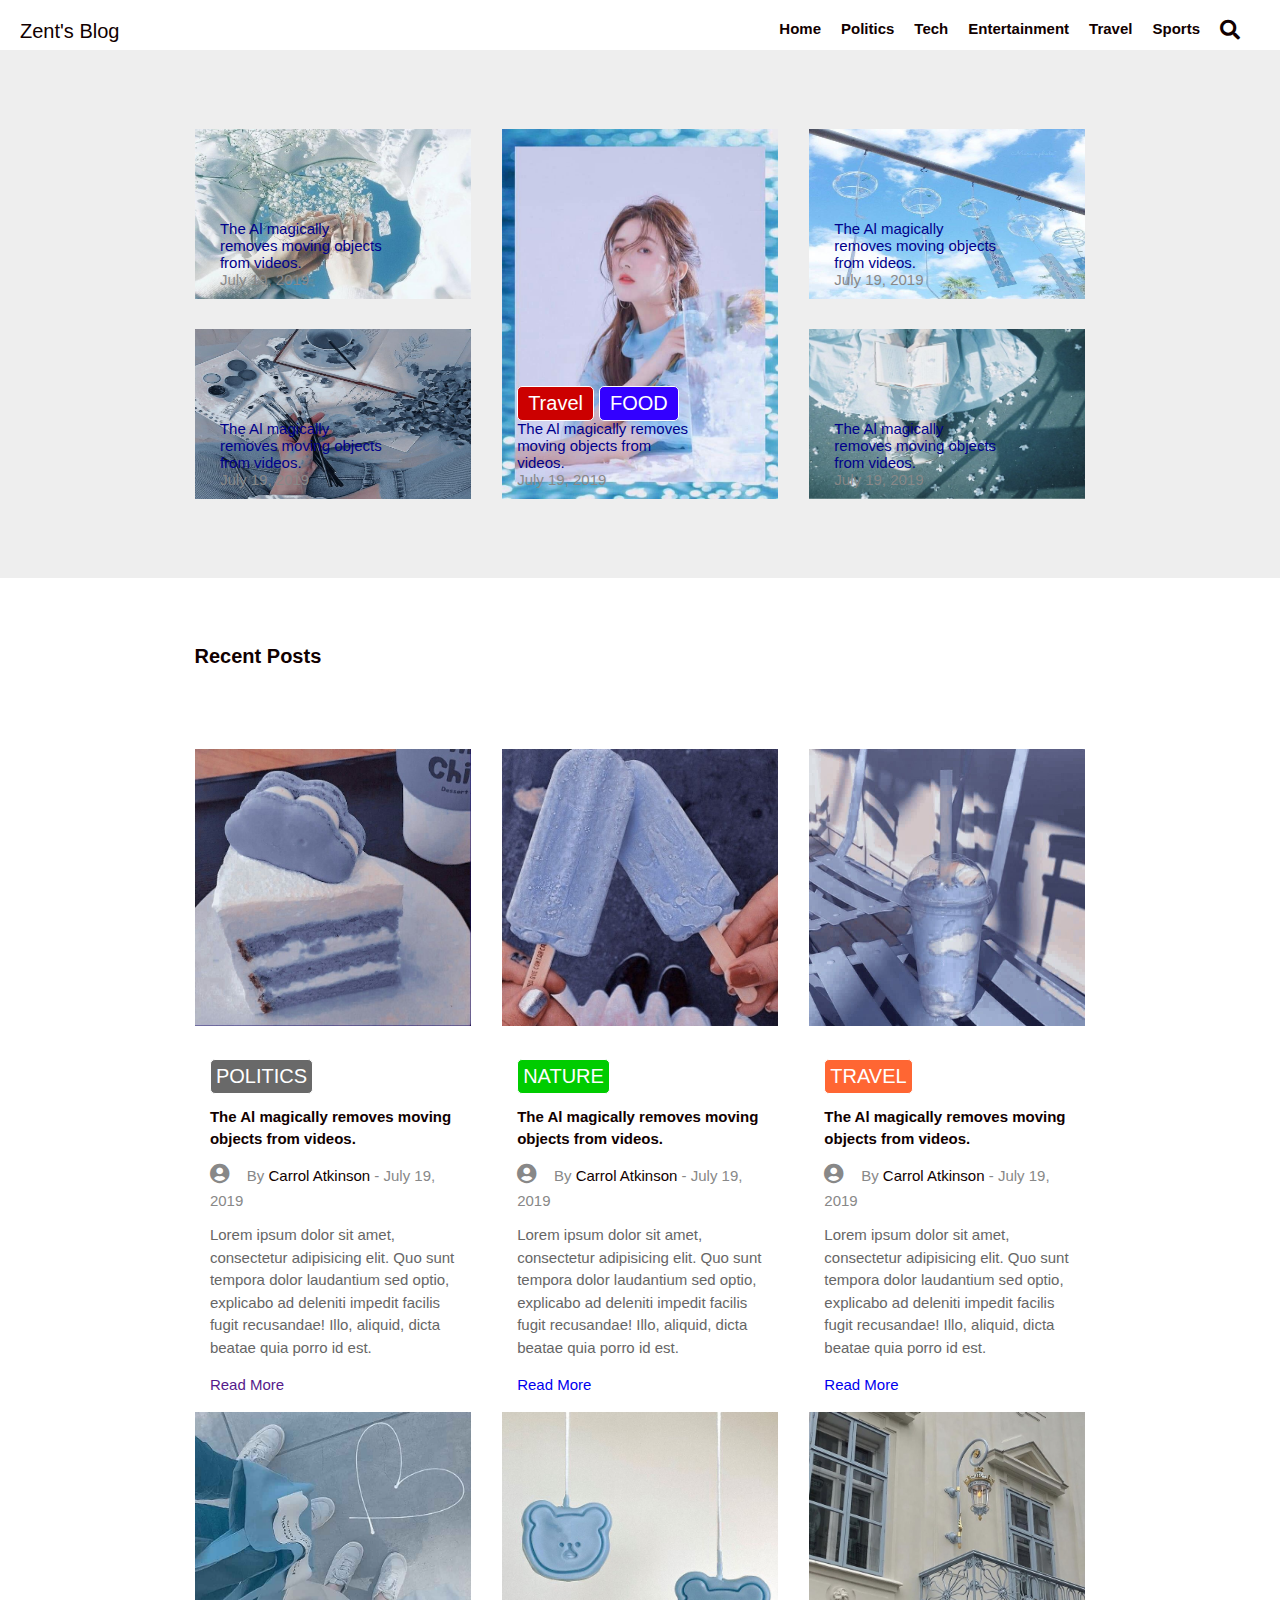
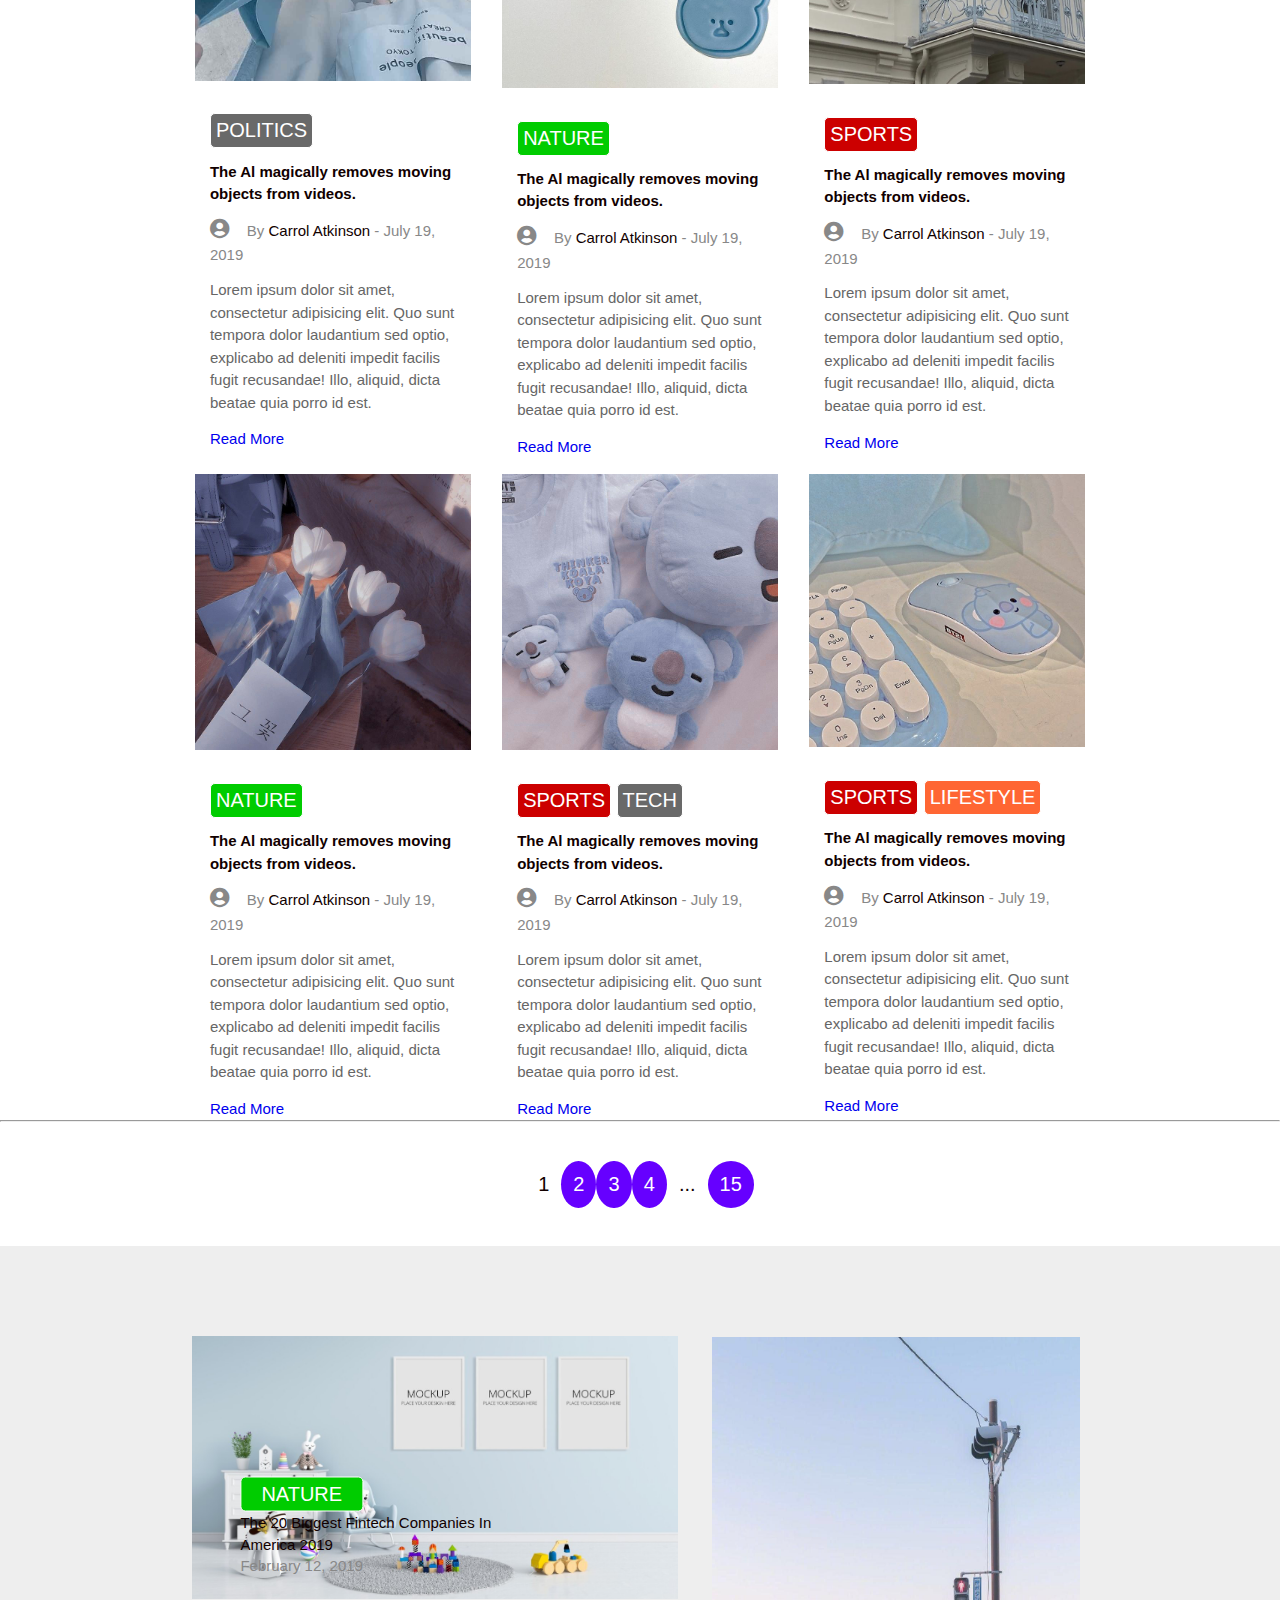
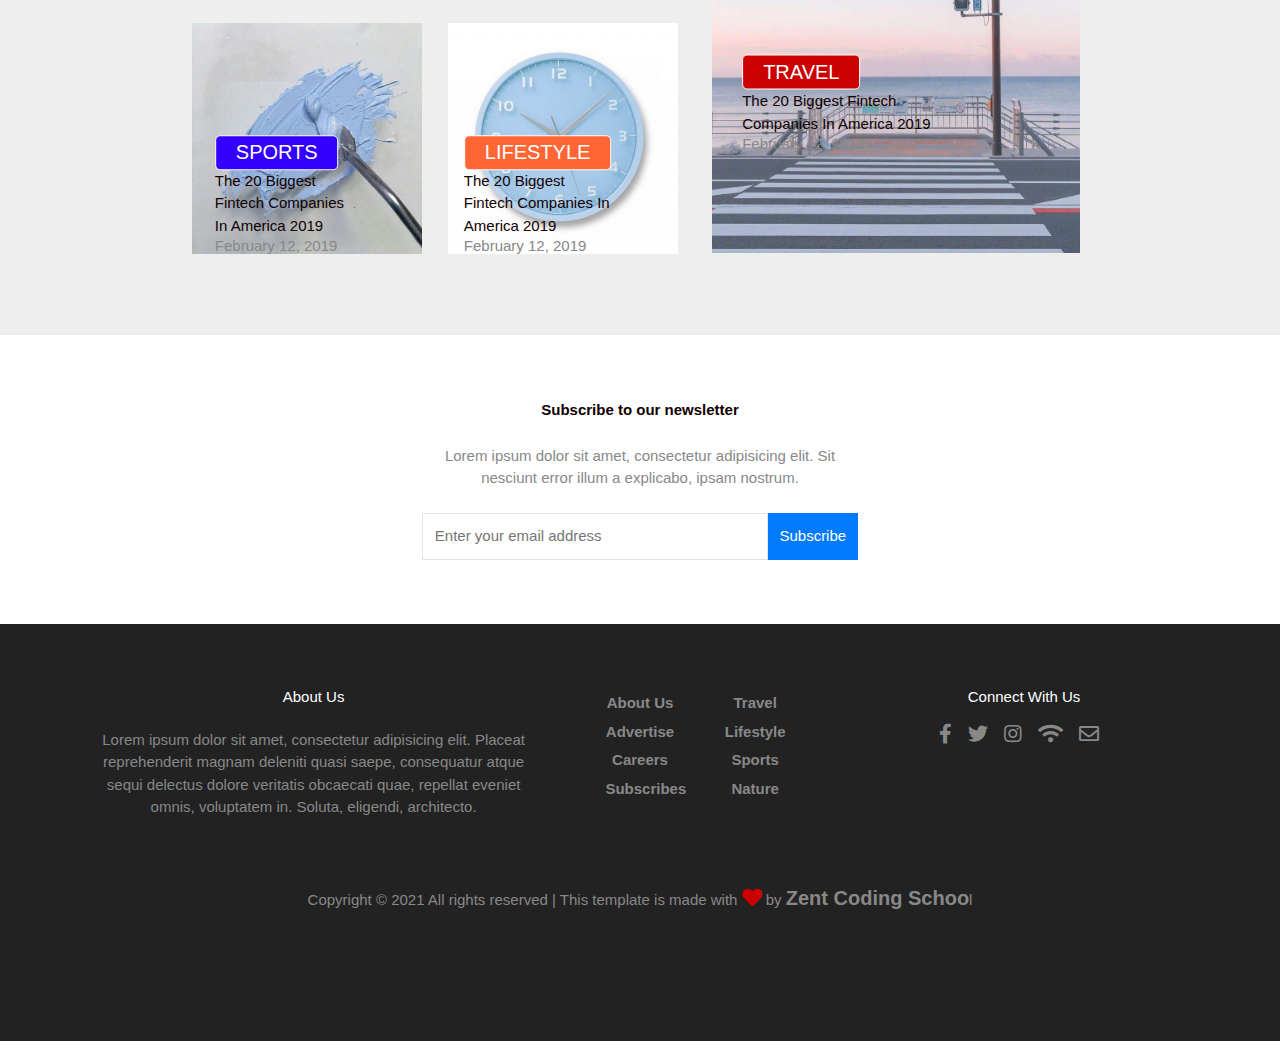
<file: BT7.1/index.html>
<!DOCTYPE html>
<html lang="en">

<head>
    <meta charset="UTF-8">
    <meta name="viewport" content="width=device-width, initial-scale=1.0">
    <title>Document</title>
    <link rel="stylesheet" href="style.css">
    <link rel="stylesheet" href="css/all.css">
</head>

<body>
    <div id="content">
        <!-- header -->
        <div class="header">
            <div class="left_header">
                <h3>Zent's Blog</h3>
            </div>
            <div class="right_header">
                <i class="icon_menu fas fa-bars"></i>
                <ul>
                    <li>Home</li>
                    <li>Politics</li>
                    <li>Tech</li>
                    <li>Entertainment</li>
                    <li>Travel</li>
                    <li>Sports</li>
                    <li>
                        <i class="fas fa-search"></i>
                    </li>
                </ul>
            </div>
        </div>
        <div class="body">
            <div class="bg_top_body">
                <div class="top_body">
                    <div class="out_top">
                        <div class="item_out">
                            <img src="img/header/anh1.png" alt="">
                            <div class="text_overlay">
                                <p class="text_white">The Al magically removes moving objects from videos.</p>
                                <p class="text_time">July 19, 2019</p>
                            </div>

                        </div>
                        <div class="item_out">
                            <img src="img/header/anh2.png" alt="">
                            <div class="text_overlay">
                                <p class="text_white">The Al magically removes moving objects from videos.</p>
                                <p class="text_time">July 19, 2019</p>
                            </div>
                        </div>
                    </div>
                    <div class="in_top">
                        <img src="img/header/anh3.png" alt="">
                        <div class="in_overlay">
                            <div class="button_top">
                                <button class="red">Travel</button>
                                <button class="blue">FOOD</button>

                            </div>
                            <div class="">
                                <p class="text_white">The Al magically removes moving objects from videos.</p>
                                <p class="text_time">July 19, 2019</p>
                            </div>
                        </div>
                    </div>
                    <div class="out_top">
                        <div class="item_out">
                            <img src="img/header/anh4.png" alt="">
                            <div class="text_overlay">
                                <p class="text_white">The Al magically removes moving objects from videos.</p>
                                <p class="text_time">July 19, 2019</p>
                            </div>

                        </div>
                        <div class="item_out">
                            <img src="img/header/anh5.png" alt="">
                            <div class="text_overlay">
                                <p class="text_white">The Al magically removes moving objects from videos.</p>
                                <p class="text_time">July 19, 2019</p>
                            </div>
                        </div>
                    </div>
                </div>
            </div>
            <!-- main-body -->
            <div class="main_body">
                <h2>Recent Posts</h2>
                <div class="main_main">
                    <div class="item_main">
                        <div class="items_item">
                            <img src="img/body/anh1.png" alt="">
                            <div class="text_item">
                                <button class="gray">POLITICS</button>
                                <p class="text_title_main line_height">The Al magically removes moving objects from videos.</p>
                                <div class="user">
                                    <i class="fas fa-user-circle"></i>
                                    <span class="line_height">By <b class="line_height">Carrol Atkinson</b> - July 19, 2019</span>
                                </div>
                                <p class="text_note line_height">
                                    Lorem ipsum dolor sit amet, consectetur adipisicing elit.
                                    Quo sunt tempora dolor laudantium sed optio, explicabo ad deleniti
                                    impedit facilis fugit recusandae! Illo, aliquid, dicta beatae quia porro id est.
                                </p>
                                <p><a href="" class="line_height">Read More</a></p>
                            </div>
                        </div>

                        <div class="items_item">
                            <img src="img/body/anh2.png" alt="">
                            <div class="text_item">
                                <button class="green">NATURE</button>
                                <p class="text_title_main line_height ">The Al magically removes moving objects from videos.</p>
                                <div class="user">
                                    <i class="fas fa-user-circle"></i>
                                    <span class="line_height">By <b class="line_height">Carrol Atkinson</b> - July 19, 2019</span>
                                </div>
                                <p class="text_note line_height">
                                    Lorem ipsum dolor sit amet, consectetur adipisicing elit.
                                    Quo sunt tempora dolor laudantium sed optio, explicabo ad deleniti
                                    impedit facilis fugit recusandae! Illo, aliquid, dicta beatae quia porro id est.
                                </p>
                                <p><a href="#" class="line_height">Read More</a></p>
                            </div>
                        </div>

                        <div class="items_item">
                            <img src="img/body/anh3.png" alt="">
                            <div class="text_item">
                                <button class="oranger">TRAVEL</button>
                                <p class="text_title_main line_height">The Al magically removes moving objects from videos.</p>
                                <div class="user">
                                    <i class="fas fa-user-circle"></i>
                                    <span class="line_height">By <b class="line_height">Carrol Atkinson</b> - July 19, 2019</span>
                                </div>
                                <p class="text_note line_height">
                                    Lorem ipsum dolor sit amet, consectetur adipisicing elit.
                                    Quo sunt tempora dolor laudantium sed optio, explicabo ad deleniti
                                    impedit facilis fugit recusandae! Illo, aliquid, dicta beatae quia porro id est.
                                </p>
                                <p><a href="#" class="line_height">Read More</a></p>
                            </div>
                        </div>
                    </div>
                    <div class="item_main">
                        <div class="items_item">
                            <img src="img/body/anh4.png" alt="">
                            <div class="text_item">
                                <button class="gray">POLITICS</button>
                                <p class="text_title_main line_height">The Al magically removes moving objects from videos.</p>
                                <div class="user">
                                    <i class="fas fa-user-circle"></i>
                                    <span class="line_height">By <b class="line_height">Carrol Atkinson</b> - July 19, 2019</span>
                                </div>
                                <p class="text_note line_height">
                                    Lorem ipsum dolor sit amet, consectetur adipisicing elit.
                                    Quo sunt tempora dolor laudantium sed optio, explicabo ad deleniti
                                    impedit facilis fugit recusandae! Illo, aliquid, dicta beatae quia porro id est.
                                </p>
                                <p><a href="#" class="line_height">Read More</a></p>
                            </div>
                        </div>

                        <div class="items_item">
                            <img src="img/body/anh5.png" alt="">
                            <div class="text_item">
                                <button class="green">NATURE</button>
                                <p class="text_title_main line_height">The Al magically removes moving objects from videos.</p>
                                <div class="user">
                                    <i class="fas fa-user-circle"></i>
                                    <span class="line_height">By <b class="line_height">Carrol Atkinson</b> - July 19, 2019</span>
                                </div>
                                <p class="text_note line_height">
                                    Lorem ipsum dolor sit amet, consectetur adipisicing elit.
                                    Quo sunt tempora dolor laudantium sed optio, explicabo ad deleniti
                                    impedit facilis fugit recusandae! Illo, aliquid, dicta beatae quia porro id est.
                                </p>
                                <p><a href="#" class="line_height">Read More</a></p>
                            </div>
                        </div>

                        <div class="items_item">
                            <img src="img/body/anh6.png" alt="">
                            <div class="text_item">
                                <button class="red">SPORTS</button>
                                <p class="text_title_main line_height">The Al magically removes moving objects from videos.</p>
                                <div class="user">
                                    <i class="fas fa-user-circle"></i>
                                    <span class="line_height">By <b class="line_height">Carrol Atkinson</b> - July 19, 2019</span>
                                </div>
                                <p class="text_note line_height">
                                    Lorem ipsum dolor sit amet, consectetur adipisicing elit.
                                    Quo sunt tempora dolor laudantium sed optio, explicabo ad deleniti
                                    impedit facilis fugit recusandae! Illo, aliquid, dicta beatae quia porro id est.
                                </p>
                                <p><a href="#" class="line_height">Read More</a></p>
                            </div>
                        </div>
                    </div>
                    <div class="item_main">
                        <div class="items_item">
                            <img src="img/body/anh7.png" alt="">
                            <div class="text_item">
                                <button class="green">NATURE</button>
                                <p class="text_title_main line_height">The Al magically removes moving objects from videos.</p>
                                <div class="user">
                                    <i class="fas fa-user-circle"></i>
                                    <span class="line_height">By <b class="line_height">Carrol Atkinson</b> - July 19, 2019</span>
                                </div>
                                <p class="text_note line_height">
                                    Lorem ipsum dolor sit amet, consectetur adipisicing elit.
                                    Quo sunt tempora dolor laudantium sed optio, explicabo ad deleniti
                                    impedit facilis fugit recusandae! Illo, aliquid, dicta beatae quia porro id est.
                                </p>
                                <p><a href="#" class="line_height">Read More</a></p>
                            </div>
                        </div>

                        <div class="items_item">
                            <img src="img/body/anh8.png" alt="">
                            <div class="text_item">
                                <button class="red">SPORTS</button>
                                <button class="gray">TECH</button>
                                <p class="text_title_main line_height">The Al magically removes moving objects from videos.</p>
                                <div class="user">
                                    <i class="fas fa-user-circle"></i>
                                    <span class="line_height">By <b class="line_height">Carrol Atkinson</b> - July 19, 2019</span>
                                </div>
                                <p class="text_note line_height">
                                    Lorem ipsum dolor sit amet, consectetur adipisicing elit.
                                    Quo sunt tempora dolor laudantium sed optio, explicabo ad deleniti
                                    impedit facilis fugit recusandae! Illo, aliquid, dicta beatae quia porro id est.
                                </p>
                                <p><a href="#" class="line_height">Read More</a></p>
                            </div>
                        </div>

                        <div class="items_item">
                            <img src="img/body/anh9.png" alt="">
                            <div class="text_item">
                                <button class="red">SPORTS</button>
                                <button class="oranger">LIFESTYLE</button>
                                <p class="text_title_main line_height">The Al magically removes moving objects from videos.</p>
                                <div class="user">
                                    <i class="fas fa-user-circle"></i>
                                    <span class="line_height">By <b class="line_height">Carrol Atkinson</b> - July 19, 2019</span>
                                </div>
                                <p class="text_note line_height">
                                    Lorem ipsum dolor sit amet, consectetur adipisicing elit.
                                    Quo sunt tempora dolor laudantium sed optio, explicabo ad deleniti
                                    impedit facilis fugit recusandae! Illo, aliquid, dicta beatae quia porro id est.
                                </p>
                                <p><a href="#" class="line_height">Read More</a></p>
                            </div>
                        </div>
                    </div>
                </div>
            </div>
            <hr>
            <!-- number -->
            <div class="number_main">
                <div class="number one_nb">1</div>
                <div class="number">2</div>
                <div class="number">3</div>
                <div class="number">4</div>
                <span>...</span>
                <div class="number">15</div>
            </div>
            <!-- bottom-body -->
            <div class="bottom_body">
                <div class="main_bottom">
                    <div class="left_bottom">
                        <div class="item_left_bt">
                            <img src="img/body/anh10.png" alt="">
                            <div class="text_overlay_bt">
                                <button class="one green">NATURE</button>
                                <div class="text_bt">
                                    <p class="text_white_bt  line_height">The 20 Biggest Fintech Companies In America 2019</p>
                                    <p class="text_time_bt">February 12, 2019</p>
                                </div>
                            </div>
                        </div>
                        <div class="item_left_bt_flex">
                            <div class="items_bt">
                                <img src="img/body/anh11.png" alt="">
                                <div class="text_overlay_bt">
                                    <button class="blue three ">SPORTS</button>
                                    <div class="text_bt">
                                        <p class="text_white_bt line_height">The 20 Biggest Fintech Companies In America 2019</p>
                                        <p class="text_time_bt">February 12, 2019</p>
                                    </div>
                                </div>
                            </div>
                            <div class="items_bt">
                                <img src="img/body/anh12.png" alt="">
                                <div class="text_overlay_bt">
                                    <button class="oranger four">LIFESTYLE</button>
                                    <div class="text_bt">
                                        <p class="text_white_bt line_height">The 20 Biggest Fintech Companies In America 2019</p>
                                        <p class="text_time_bt">February 12, 2019</p>
                                    </div>
                                </div>
                            </div>
                        </div>
                    </div>
                    <div class="right_bottom">
                        <img src="img/body/anh13.png" alt="">
                        <div class="text_overlay_bt">
                            <button class="red two">TRAVEL</button>
                            <div class="text_bt">
                                <p class="text_white_bt line_height">The 20 Biggest Fintech Companies In America 2019</p>
                                <p class="text_time_bt">February 12, 2019</p>
                            </div>
                        </div>
                    </div>
                </div>
            </div>

            <!-- bottom_text -->
            <div class="bottom_text">
                <p class="title_bt_tx line_height">Subscribe to our newsletter</p>
                <p class="text_bt_tx line_height">
                    Lorem ipsum dolor sit amet, consectetur adipisicing elit.
                   Sit<br>  nesciunt error illum a explicabo, ipsam nostrum.
                </p>
                <form action="">
                    <input type="text" placeholder="Enter your email address" class="line_height">
                    <button class="line_height">Subscribe</button>
                </form>

            </div>
        </div>
        <!-- footer -->
        <div class="footer">
            <div class="top_footer">
                <div class="item_left_footer">
                    <p class="title_footer">About Us</p>
                    <p class="line_height">
                        Lorem ipsum dolor sit amet, consectetur adipisicing elit.
                        Placeat reprehenderit magnam deleniti quasi saepe, consequatur
                         atque sequi delectus dolore veritatis obcaecati quae, repellat 
                         eveniet omnis, voluptatem in. Soluta, eligendi, architecto.
                    </p>
                </div>
                <div class="item_center_footer">
                    <ul>
                        <li>About Us</li>
                        <li>Advertise</li>
                        <li>Careers</li>
                        <li>Subscribes</li>
                    </ul>
                    <ul>
                        <li>Travel</li>
                        <li>Lifestyle</li>
                        <li>Sports</li>
                        <li>Nature</li>
                    </ul>
                </div>
                <div class="item_right_footer">
                    <p class="title_footer">Connect With Us</p>
                    <div class="icon_footer">
                        <i class="fab fa-facebook-f"></i>
                        <i class="fab fa-twitter"></i>
                        <i class="fab fa-instagram"></i>
                        <i class="fas fa-wifi"></i>
                        <i class="far fa-envelope"></i>
                    </div>
                </div>
            </div>
            <div class="bottom_footer">
                <p class="line_height">Copyright © 2021 All rights reserved | This template is made with <span><i class="fas fa-heart"></i></span> by <b>Zent Coding Schoo</b>l</p>
            </div>
        </div>
    </div>

</body>

</html>
</file>
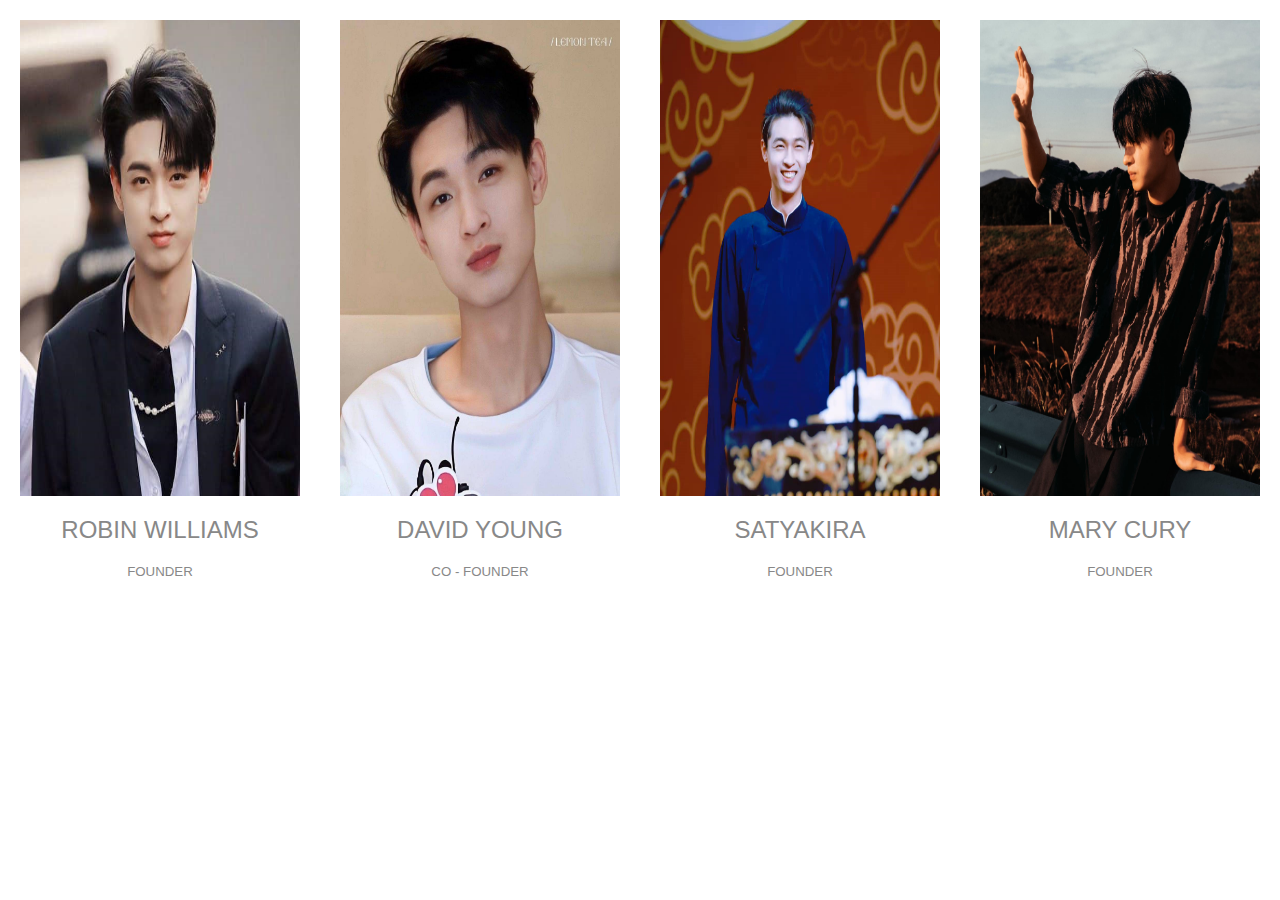
<file: LT7.1/index.html>
<!DOCTYPE html>
<html lang="en">
<head>
    <meta charset="UTF-8">
    <meta name="viewport" content="width=device-width, initial-scale=1.0">
    <title>Document</title>
    <link rel="stylesheet" href="style.css">
    <link rel="stylesheet" href="css/all.min.css">
</head>
<body>
    <div id="content">
        <div class="content">
            <div class="item_content">
                <div class="img_item">
                    <img src="img/anh1.png" alt="">
                    <div class="img_hover">
                        <h3>Hello & Wellcom!</h3>
                        <p>
                            Lorem ipsum dolor sit amet, consectetur adipiscing elit.
                            Error excepturi asperiores accusamus ut ex tempora! 
                        </p>
                        <div class="icon">
                            <i class="fab fa-facebook-square"></i>
                            <i class="fab fa-twitter-square"></i>
                            <i class="fab fa-google-plus-square"></i>
                        </div>
                    </div>
                </div>
                <div class="text_item">
                    <h2>ROBIN WILLIAMS</h2>
                    <h5>FOUNDER</h5>
                </div>
            </div>
            <div class="item_content">
                <div class="img_item">
                    <img src="img/anh2.png" alt="">
                    <div class="img_hover">
                        <h3>Hello & Wellcom!</h3>
                        <p>
                            Lorem ipsum dolor sit amet, consectetur adipiscing elit.
                            Error excepturi asperiores accusamus ut ex tempora! 
                        </p>
                        <div class="icon">
                            <i class="fab fa-facebook-square"></i>
                            <i class="fab fa-twitter-square"></i>
                            <i class="fab fa-google-plus-square"></i>
                        </div>
                    </div>
                </div>
                <div class="text_item">
                    <h2>DAVID YOUNG</h2>
                    <h5>CO - FOUNDER</h5>
                </div>
            </div>
            <div class="item_content">
                <div class="img_item">
                    <img src="img/anh3.png" alt="">
                    <div class="img_hover">
                        <h3>Hello & Wellcom!</h3>
                        <p>
                            Lorem ipsum dolor sit amet, consectetur adipiscing elit.
                            Error excepturi asperiores accusamus ut ex tempora! 
                        </p>
                        <div class="icon">
                            <i class="fab fa-facebook-square"></i>
                            <i class="fab fa-twitter-square"></i>
                            <i class="fab fa-google-plus-square"></i>
                        </div>
                    </div>
                </div>
                <div class="text_item">
                    <h2>SATYAKIRA</h2>
                    <h5>FOUNDER</h5>
                </div>
            </div>
            <div class="item_content">
                <div class="img_item">
                    <img src="img/anh4.png" alt="">
                    <div class="img_hover">
                        <h3>Hello & Wellcom!</h3>
                        <p>
                            Lorem ipsum dolor sit amet, consectetur adipiscing elit.
                            Error excepturi asperiores accusamus ut ex tempora! 
                        </p>
                        <div class="icon">
                            <i class="fab fa-facebook-square"></i>
                            <i class="fab fa-twitter-square"></i>
                            <i class="fab fa-google-plus-square"></i>
                        </div>
                    </div>
                </div>
                <div class="text_item">
                    <h2>MARY CURY</h2>
                    <h5>FOUNDER</h5>
                </div>
            </div>
        </div>
    </div>
</body>
</html>
</file>
<file: BT7.1/style.css>
*{
    margin: 0;
    padding: 0;
    box-sizing: border-box;
    font-size: 20px;
}

#content{
    width: 100%;
    height: auto;
    font-family: Arial;
    color: #110000	;
}

/* header */
.header{
    width: 100%;
    height: 50px;
    padding: 20px;
    display: flex;
    justify-content: space-between;
}

.left_header h3{
    font-size: 20px;
    font-weight: 500;

}

.right_header ul{
    display: flex;
    justify-content: flex-end;
}

li{
    font-size: 15px;
    font-weight: 700;
    list-style: none;
    padding-right: 20px;

}
/* body */
.body{
    width: 100%;
    height: auto;

}

.bg_top_body{
    width: 100%;
    height: auto;
    background-color:#EEEEEE;
    padding: 5% 0%;
}

.top_body{
    width: 90%;
    height: 400px;
    top: 50%;
    padding-left: 10%;
    display: flex;
    justify-content: center;
}

.out_top{
    width: 30% ;
    height: 100%;

    /* background-origin: border-box ; */

}

.item_out{
    width: 100%;
    height: 50%;
    padding: 5%;
    position: relative;
}

.item_out img{
    width: 100%;
    height: 100%;
}

.in_top{
    width: 30%;
    height: 100%;
    position: relative;
    display: inline-block;
}

.in_top img{
    width: 100%;
    height: 100%;
    padding: 5%;
}

.text_overlay{
    position: absolute;
    top: 70%;
    left: 40%;
    transform: translate(-50%, -50%);
    padding: 10px;
}

.text_white{
    font-size: 15px;
    color: #00008B;
    font-weight: 500;
    
}

.text_time{
    font-size: 15px;
    color: #888888;
    font-weight: 500;
}

.button_top {
    position: absolute;
    top: 33%;
    left: 0%;
    display: flex;
    flex-direction: row;
}

.button_top button {
    margin-right: 5px;
    padding: 5px 10px;
    color: white;
    border: 1px solid white;
    cursor: pointer;
}

.in_overlay{
    position: absolute;
    top: 35%;
    left: 10%;
    width: 60%;
    height: 100%;
    display: flex;
    flex-direction: column;
    justify-content: center;
    align-items: center;
}

/* main_body */
.main_body{
    width: 90%;
    height: auto;
    top: 50%;
    padding-left: 10%;
}

.main_body h2{
    font-size: 20px;
    padding: 6.5%;
}
.main_main{
    width: 100%;
    display: flex;
    flex-direction: column;
    justify-content: center;
}

.item_main{
    width: 100%;
    display: flex;
    justify-content:center;
}

.items_item{
    width: 30% ;  
    /* position: relative; */
  
}

.items_item img{
    width: 100%;
    height: auto;
    padding: 5% 5%;
}

.text_item{
    padding: 0% 10%;
}

.text_item button{
    color: #FFFFFF;
    margin: 5% 0;
}

.text_title_main{
    font-weight: 600;
    color: #110000;
    margin-bottom: 5%;
}

.user{
    color:#888888;
    padding-bottom: 5%;
}

.user b{
    color: #110000;
    font-weight: 500;
}

.text_note{
    color: #666666;
    font-size: 15px;
    font-weight: 500;
    padding-bottom: 5%;
}

a {
    text-decoration: none;
}

.user .fas{
    padding-right: 5% ;
}

hr{
    width: 100%;
    size: 2px;
    color: #888888;
}
/* number */
.number_main{
    padding: 3%;
    display: flex;
    justify-content: center;
    
}

.number{
    color: #FFFFFF;
    padding: 1%;
    background-color: #6600FF;
    background-origin: border-box;
    border-radius: 100%;
}

.one_nb{
    color: #110000;
    background-color:#FFFFFF;
    padding-right: 1%;
}
.number_main span{
    padding: 1%;
}

/* bottom */
.bottom_body{
    width: 100%;
    height: auto;
    background-color:#EEEEEE;
    padding: 5% 0%;
}

.main_bottom{
    width: 90%;
    /* height: 600px; */
    top: 50%;
    padding-left: 10%;
    display: flex;
    flex-direction: row;
    justify-content: center;
}

.left_bottom{
    width: 50%;
    height: 100%;

}

.item_left_bt{
    position: relative;
    display: inline-block; 
}

.item_left_bt img{
    width: 100%;
    height: auto;
    padding:5% 2.5% 2.5%;
}

.item_left_bt_flex{
    display: flex;
    justify-content: center;
}

.items_bt{
    position: relative;
}

.items_bt img{
    width: 100%;
    height: auto;
    padding:2.5% 5% 5%;
}

.text_overlay_bt{
    position: absolute;
    top: 70%;
    left: 40%;
    transform: translate(-50%, -50%);
    padding: 10px;
}

.text_white_bt{
    font-size: 15px;
    /* color: #00008B; */
    color: #110000;
    font-weight: 500;
}

.text_time_bt{
    font-size: 15px;
    color: #888888;
    font-weight: 500;
}
/* 
.one{
    position: absolute;
    top: -195%;
    left: -5%;
}
.two{
    position: absolute;
    top: -440%;
    left: 0%;
}
.three{
    position: absolute;
    top: -125%;
    left: 5%;
}
.four{
    position: absolute;
    top: -125%;
    left: 5%;
} */
.text_overlay_bt button{
    top: 0;
}

.green{
    border: 1px solid white;
    border-radius: 5px;
    background-color: #00CC00;
    padding: 5px;
}

.red{
    border: 1px solid white;
    border-radius: 5px;
    background-color: #CC0000;
    padding: 5px;
}

.blue{
    border: 1px solid white;
    border-radius: 5px;
    background-color: #3300FF;
    padding: 5px;
}

.oranger{
    border: 1px solid white;
    border-radius: 5px;
    background-color: #FF6633;
    padding: 5px;
}

.gray{
    border: 1px solid white;
    border-radius: 5px;
    background-color: #696969;
    padding: 5px;
}

.text_overlay_bt button {
    padding: 5px 20px;
}

.right_bottom{
    width: 40%;
    height: auto;
    position: relative;
}


.right_bottom img{
    width: 100%;
    height: 100%;
    padding: 6.5% 5% 4.5%;
}

/* bottom_text */
.bottom_text{
    width: 100%;
    height: auto;
    text-align: center;
    padding: 5%;
}

.title_bt_tx{
    color: #110000;
    font-weight: 600;
}

.text_bt_tx{
    color: #888888;
    padding: 2%;
}

form {
    display: flex;
    justify-content: center;
}

input[type="text"] {
    border: 1px solid #e4e1e1;
    width: 30%;
    padding: 1%;
    padding-right: 0%;
}

button {
    padding: 1%;
    background-color: #007bff;
    color: white;
    border: none;
    cursor: pointer;
}

/* footer */
.footer{
    width: 100%;
    height: auto;
    color:#888888 ;
    background-color: #222222;
    text-align: center;
    padding-bottom: 10%;
}

.top_footer{
    width: 100%;
    height: auto;
    padding: 5%;
    display: flex;
    flex-direction: row;
    justify-content:space-around;

}

.item_left_footer{
    width: 40%;
}

.item_center_footer{
    width: 20%;
}

.item_center_footer{
    width: 20%;
    display: flex;
}

.item_center_footer ul{
    width: 50%;
    
}

.item_center_footer ul li{
    padding :5% 20%;
}
.item_right_footer{
    width: 30%;
}

.title_footer{
    font-size: 15px;
    color: #FFFFFF;
    padding-bottom:5% ;
}

.icon_footer i{
    padding-right: 3%;
}

.fa-heart{
    color: #CC0000;
    padding-right: 0%;
}

.line_height{
    font-size: 15px;
    line-height: 1.5;
}


/* responsive */
/* mobile */
@media all and (min-width: 320px) and (max-width: 767px){
    .right_header ul li{
        display: none;
    }

    .right_header .icon_menu {
        display: block;
    }

    /* .right_header .icon_menu:hover + ul li {
        display: block;
    } */
    
    *{
        font-size: 10px;
    }

    .text_white .text_note .text_time_bt .text_time .text_time_bt .title_footer .line_height{
        font-size: 5px;
    }


    /* header */
    .header{
        width: 100%;
        height: 80px;
        padding: 10px 20px;
    }

    .icon_menu{
        font-size: 25px;
        padding-top: 15px;
    }

    .left_header h3{
        width: 10%;
        font-size: 25px;
        line-height: 1.4;
    
    }

    /* body */
    .bg_top_body{
        width: 100%;
        height: auto;
        background-color:#EEEEEE;
        padding: 10% 0%;
    }
    
    .top_body{
        width: 100%;
        height: auto;
        top: 50%;
        display: flex;
        flex-direction: column;
        align-items: flex-start;
        padding-left: 0%;
    }
    
    .out_top{
        width: 100%;
        padding-bottom: 0%;
    }
    
    .item_out{
        padding-top: 0;
        padding-bottom: 0%;
    }
    
    .item_out img{
        width: 100%;
        height: 100%;
    }
    
    .in_top{
        display: none;
    }

    /* main_body */
    .main_body{
        width: 100%;
        height: auto;
        top: 50%;
        padding-left: 0%;

    }

    .main_body h2{
        font-size: 20px;
    }

    .main_main{
        width: 100%;
        display: flex;
        flex-direction: column;
        justify-content: center;
    }
    
    .item_main{
        width: 100%;
        display: flex;
        flex-direction: column;
    }

    .items_item{
        width: 100% ;  
        padding: 20px;
        /* position: relative; */
      
    }

    .items_item img{
        width: 100%;
        height: auto;
        padding: 2% 0;
    }

    .text_item{
        padding: 0% 5%;
    }

    .text_item button{
        margin: 2% 0;
    }
    
    .text_title_main{
        margin-bottom: 3%;
    }
    
    .user{
        padding-bottom: 3%;
    }
    
    .text_note{
        padding-bottom: 3%;
    }

      
    /* number */
    .number_main{
        padding: 5%;
    }

    .number{
        padding: 2%;
        font-size: 10px;
    }

    .one_nb{
        padding-right: 2%;
    }
    .number_main span{
        padding: 2%;
    }
    
    /* bottom */
    .bottom_body{
        width: 100%;
        height: auto;
        padding: 5% 0%;
    }
    
    .main_bottom{
        width: 100%;
        top: 50%;
        padding-left: 0%;
        display: flex;
        flex-direction: column;
        justify-content:space-between;
        order:initial;
    }

    .right_bottom{
        width: 100%;
        height: 100%;
    
    }

    .left_bottom{
        width: 100%;
        height: 100%;
        order: 2;
        
    
    }

    .item_left_bt_flex{
        display: flex;
        flex-direction: column;
        justify-content: space-between;
    
    }

    .item_left_bt img{
        width: 100%;
        height: auto;
        padding:5%;
    }
    
    /* bottom_text */
    .bottom_text{
        width: 100%;
        height: auto;
        text-align: center;
        padding: 5% 0;
    }

    /* * footer */ 
    .top_footer{
        width: 100%;
        height: auto;
        padding: 5% 20px;
        display: flex;
        flex-direction: column;
        justify-content:space-around;
        text-align: left;
    }

    .item_left_footer{
        width: 100%;
    }
    
    .item_center_footer{
        width: 100%;
        
        padding: 5% 0;
    }

    .item_center_footer ul li{
        padding: 5% 0 0 0 ;
    }

    .item_right_footer{
        width: 100%;
    }

    .bottom_footer{
        padding: 20px;
    }
}

/* tablet */
@media all and (min-width: 768px) and (max-width: 991px){
    .right_header ul li{
        display: none;
    }

    .right_header .icon_menu {
        display: block;
    }

    *{
        font-size: 10px;
    }

    
    .text_white .text_note .text_time_bt .text_time .text_time_bt .title_footer .line_height{
        font-size: 10px;
    }


    .top_body{
        width: 100%;
        height: 400px;
        top: 50%;
        padding-left: 0%;
        display: flex;
        justify-content: space-between;
    }

    .out_top{
        width: 35% ;
        height: 100%;
    
    }

    .in_top{
        width: 35% ;
        height: 100%;
    
    }

    /* main_body */
    .main_body{
        width: 100%;
        height: auto;
        top: 50%;
        padding-left: 0%;

    }

    .main_body h2{
        font-size: 20px;
    }

    .main_main{
        width: 100%;
        display: flex;
        flex-direction: column;
        justify-content: center;
    }
    
    .item_main{
        width: 100%;
        display: flex;
        flex-direction: column;
    }

    .items_item{
        width: 100% ;  
        padding: 20px;
        /* position: relative; */
      
    }

    .items_item img{
        width: 100%;
        height: auto;
        padding: 2% 0;
    }

    .text_item{
        padding: 0% 5%;
    }

    .text_item button{
        margin: 2% 0;
    }
    
    .text_title_main{
        margin-bottom: 3%;
    }
    
    .user{
        padding-bottom: 3%;
    }
    
    .text_note{
        padding-bottom: 3%;
    }
    
    /* main_bottom */
    .bottom_body{
        width: 100%;
        height: auto;
        background-color:#EEEEEE;
        padding: 20px;
    }
    
    .main_bottom{
        width: 100%;
        /* height: 600px; */
        top: 50%;
        padding-left: 0%;
        display: flex;
        flex-direction: row;
        justify-content: space-between;
    }

    .left_bottom{
        width: 50%;
        height: auto;
    
    }

    .item_left_bt img{
        width: 100%;
        height: auto;
        padding:0;
    }

    .items_bt img{
        width: 100%;
        height: auto;
        padding: 10% 0% 0px 0px;
    }

    .item_left_bt_flex{
        display: flex;
        justify-content:space-between;
    }

    .right_bottom{
        width: 50%;
        height: auto;
        position: relative;
    }

    .right_bottom img{
        width: 100%;
        height: 92%;
        padding: 0;
        padding-left: 5%;
    }

    /* footer */
    .top_footer{
        padding: 5% 0%;
        text-align: left;
    }

    .item_center_footer{
        display: flex;
        flex-direction: column;
        align-items: flex-start;
    }
    
    /* number */
    .number_main{
        padding: 5%;
    }

    .number{
        padding: 2%;
        font-size: 15px;
    }

    .one_nb{
        padding-right: 2%;
    }
    .number_main span{
        padding: 2%;
    }
    

}

/* desktop */
@media all and (min-width: 992px){
    .right_header {
        display: block;
    }
    
    .right_header .icon_menu {
        display: none;
    }

}
</file>
<file: LT7.1/style.css>
* {
    margin: 0;
    padding: 0;
    box-sizing: border-box;
}

#content {
    width: 100%;
}

.content {
    width: 100%;
    height: 800px;
    display: flex;
    justify-content: space-between;

}

.item_content {
    width: 25%;
    height: 90%;
    padding: 20px;
    position: relative;
}

.img_item {
    width: 100%;
    height: 70%;
}

img {
    width: 100%;
    height: 100%;
    position: relative;
    display: inline-block;
}

.text_item {
    width: 100%;
    height: 30%;
    text-align: center;
}

h5,
h2 {
    font-family: Arial;
    font-weight: 200;
    color: #888888;
    padding-top: 20px;

}

/* hover */

.img_hover {
    text-align: center;
    /* display: none; */
    position: absolute;
    opacity: 0;
    top: 30%;
    left: 50%;
    transform: translate(-50%, -50%);
    /* padding: 10px; */

}

h3 {
    color: #FF6600;
    font-size: 30px;
    font-weight: 200;

}

p {
    color: #888888;
    font-size: 20px;
    font-weight: 300;
    padding-top: 10px;
}

.icon {
    color: #FF6600;
    padding-top: 10px;
    font-size: 40px;
}

.img_item:hover .img_hover {
    /* display: block; */
    opacity: 1;
}

/* responsive */
/*Dành cho điện thoại*/
@media all and (max-width: 480px) {
    .content {
        width: 100%;
        height: auto;
        display: flex;
        justify-content: space-between;
        flex-wrap: wrap;
    }

    .item_content {
        width: 100%;
    }

    .img_hover{
        top: 40%;
    }
}

/*Dành cho máy tính bảng*/
@media all and (min-width: 481px) and (max-width: 1024px) {

    .content {
        width: 100%;
        height: auto;
        display: flex;
        justify-content: space-between;
        flex-wrap: wrap;

    }

    .item_content {
        width: 50%;
        height: auto;
        padding: 20px;
        position: relative;
    }

    h3 {
        font-size: 25px;
    }
    
    p {
        font-size: 20px;
    }
    
    .icon {
        font-size: 25px;
    }
    
}
</file>
